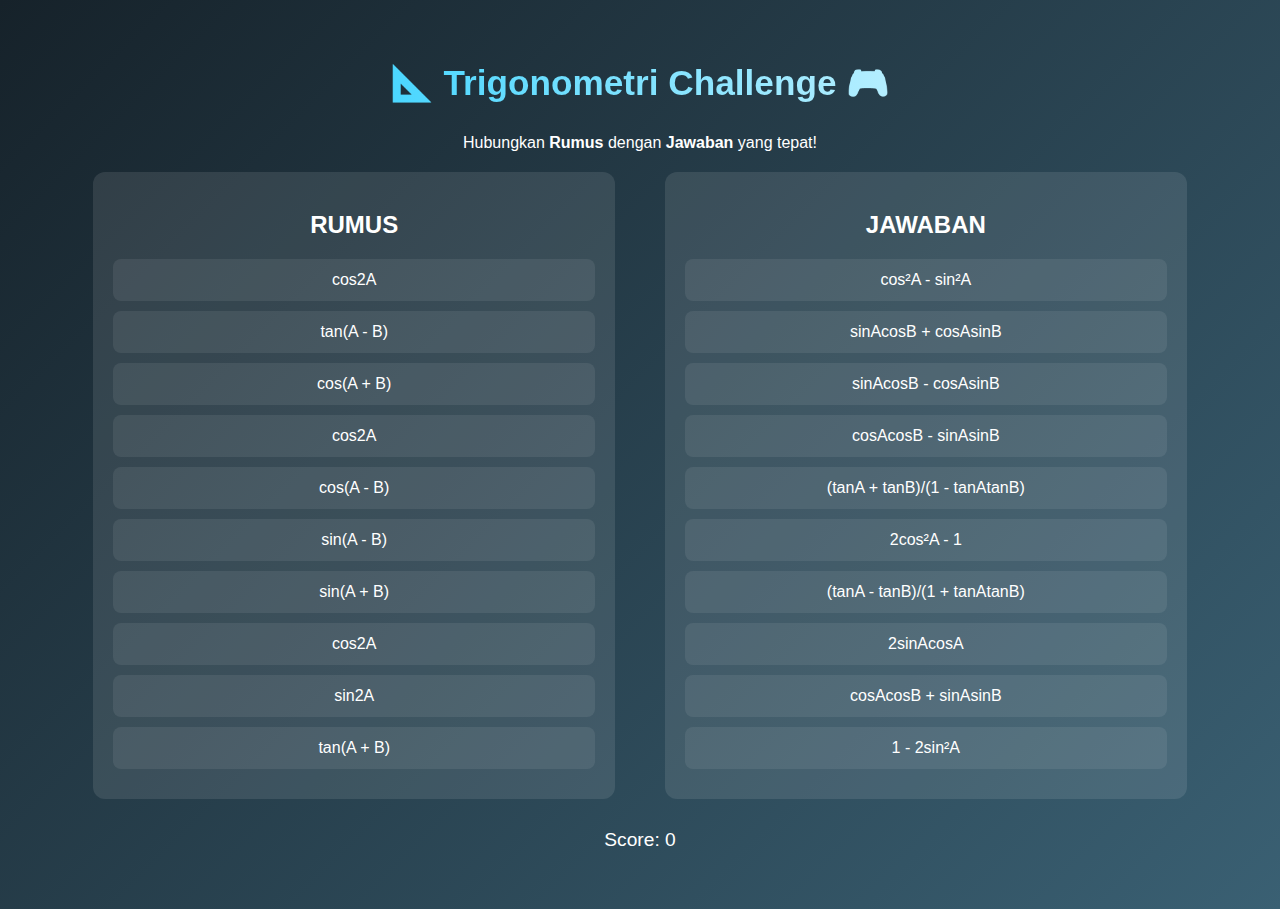
<file: game1.html>
<!DOCTYPE html>
<html lang="id">
<head>
  <meta charset="UTF-8">
  <title>Trigonometri Challenge 🎮</title>
  <style>
    body {
      font-family: 'Poppins', sans-serif;
      background: linear-gradient(135deg, #16222A, #3A6073);
      color: white;
      text-align: center;
      padding: 30px;
    }
    h1 {
      font-size: 2.2rem;
      background: linear-gradient(90deg, #00c6ff, #ffffff);
      -webkit-background-clip: text;
      -webkit-text-fill-color: transparent;
      margin-bottom: 30px;
    }
    .game-container {
      display: flex;
      justify-content: center;
      gap: 50px;
      margin-top: 20px;
    }
    .column {
      background: rgba(255,255,255,0.1);
      padding: 20px;
      border-radius: 12px;
      width: 40%;
    }
    .item {
      background: rgba(255,255,255,0.08);
      padding: 12px;
      margin: 10px 0;
      border-radius: 8px;
      cursor: pointer;
      transition: 0.3s;
    }
    .item:hover {
      background: rgba(0,198,255,0.3);
    }
    .item.selected {
      border: 2px solid #00c6ff;
    }
    .item.correct {
      background: rgba(0,255,100,0.5);
    }
    .item.wrong {
      background: rgba(255,0,0,0.5);
    }
  </style>
</head>
<body>
  <h1>📐 Trigonometri Challenge 🎮</h1>
  <p>Hubungkan <b>Rumus</b> dengan <b>Jawaban</b> yang tepat!</p>
  
  <div class="game-container">
    <div class="column" id="rumusCol">
      <h2>RUMUS</h2>
    </div>
    <div class="column" id="caraCol">
      <h2>JAWABAN</h2>
    </div>
  </div>

  <p id="score" style="margin-top:30px; font-size:1.2rem;">Score: 0</p>

  <script>
    const data = [
      {rumus: "sin(A + B)", cara: "sinAcosB + cosAsinB"},
      {rumus: "sin(A - B)", cara: " sinAcosB - cosAsinB"},
      {rumus: "cos(A + B)", cara: " cosAcosB - sinAsinB"},
      {rumus: "cos(A - B) ", cara: "cosAcosB + sinAsinB"},
      {rumus: "tan(A + B) ", cara: "(tanA + tanB)/(1 - tanAtanB)"},
      {rumus: "tan(A - B) ", cara: "(tanA - tanB)/(1 + tanAtanB)"},
      {rumus: "sin2A ", cara: "2sinAcosA"},
      {rumus: "cos2A ", cara: "cos²A - sin²A"},
      {rumus: "cos2A ", cara: "2cos²A - 1"},
      {rumus: "cos2A ", cara: "1 - 2sin²A"},
    ];

    let rumusCol = document.getElementById("rumusCol");
    let caraCol = document.getElementById("caraCol");
    let scoreEl = document.getElementById("score");
    let score = 0;

    // Shuffle function
    function shuffle(array) {
      return array.sort(() => Math.random() - 0.5);
    }

    let rumusList = shuffle([...data]);
    let caraList = shuffle([...data]);

    let selectedRumus = null;

    // render rumus
    rumusList.forEach((item, i) => {
      let div = document.createElement("div");
      div.className = "item";
      div.textContent = item.rumus;
      div.dataset.index = i;
      rumusCol.appendChild(div);

      div.addEventListener("click", () => {
        document.querySelectorAll("#rumusCol .item").forEach(el => el.classList.remove("selected"));
        div.classList.add("selected");
        selectedRumus = item;
      });
    });

    // render cara baca
    caraList.forEach((item, i) => {
      let div = document.createElement("div");
      div.className = "item";
      div.textContent = item.cara;
      div.dataset.index = i;
      caraCol.appendChild(div);

      div.addEventListener("click", () => {
        if (selectedRumus) {
          if (selectedRumus.cara === item.cara) {
            div.classList.add("correct");
            let rumusDiv = [...document.querySelectorAll("#rumusCol .item")].find(el => el.textContent === selectedRumus.rumus);
            rumusDiv.classList.add("correct");
            score++;
            scoreEl.textContent = "Score: " + score;
          } else {
            div.classList.add("wrong");
            setTimeout(() => div.classList.remove("wrong"), 700);
          }
          selectedRumus = null;
          document.querySelectorAll("#rumusCol .item").forEach(el => el.classList.remove("selected"));
        }
      });
    });
  </script>
</body>
</html>
</file>
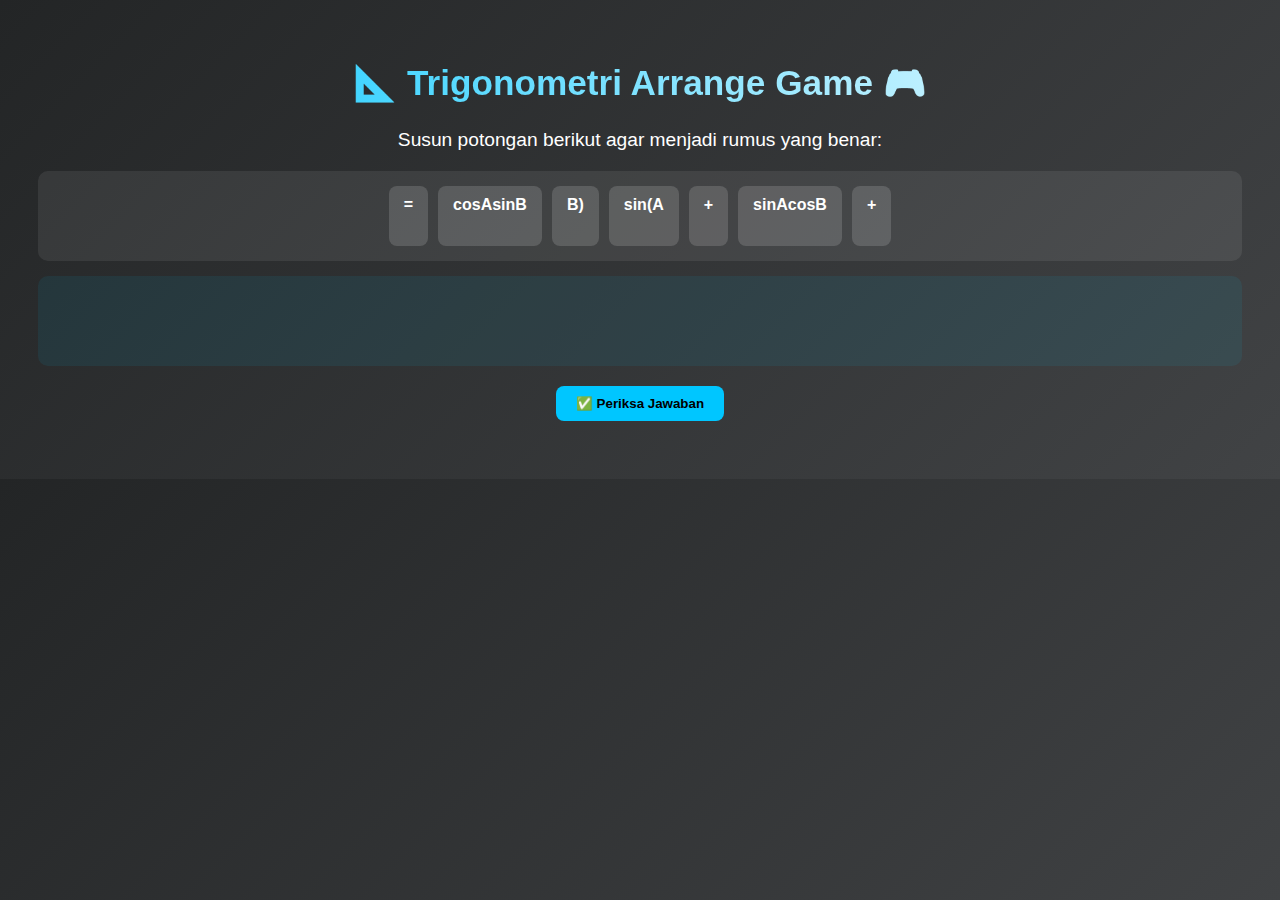
<file: game2.html>
<!DOCTYPE html>
<html lang="id">
<head>
  <meta charset="UTF-8">
  <title>Trigonometri Arrange Game 🎮</title>
  <style>
    body {
      font-family: 'Poppins', sans-serif;
      background: linear-gradient(135deg, #232526, #414345);
      color: white;
      text-align: center;
      padding: 30px;
    }
    h1 {
      font-size: 2.2rem;
      background: linear-gradient(90deg, #00c6ff, #ffffff);
      -webkit-background-clip: text;
      -webkit-text-fill-color: transparent;
      margin-bottom: 25px;
    }
    .question {
      font-size: 1.2rem;
      margin-bottom: 20px;
    }
    .pool, .answer {
      display: flex;
      flex-wrap: wrap;
      gap: 10px;
      justify-content: center;
      min-height: 60px;
      padding: 15px;
      border-radius: 10px;
    }
    .pool {
      background: rgba(255,255,255,0.08);
    }
    .answer {
      background: rgba(0,198,255,0.08);
      margin-top: 15px;
    }
    .tile {
      background: rgba(255,255,255,0.15);
      padding: 10px 15px;
      border-radius: 8px;
      cursor: pointer;
      transition: 0.3s;
      font-weight: 600;
    }
    .tile:hover {
      background: rgba(0,198,255,0.4);
    }
    button {
      margin-top: 20px;
      padding: 10px 20px;
      border: none;
      border-radius: 8px;
      background: #00c6ff;
      color: black;
      font-weight: 700;
      cursor: pointer;
      transition: 0.3s;
    }
    button:hover {
      background: #00a2d3;
    }
    .correct { background: rgba(0,255,100,0.5) !important; }
    .wrong { background: rgba(255,0,0,0.5) !important; }
  </style>
</head>
<body>
  <h1>📐 Trigonometri Arrange Game 🎮</h1>
  <p class="question">Susun potongan berikut agar menjadi rumus yang benar:</p>

  <div class="pool" id="pool"></div>
  <div class="answer" id="answer"></div>
  
  <button onclick="checkAnswer()">✅ Periksa Jawaban</button>
  <p id="feedback" style="margin-top:20px; font-size:1.1rem;"></p>

  <script>
    // Data rumus: bisa ditambah lagi
    const questions = [
      {
        rumus: "sin(A + B) = sinAcosB + cosAsinB",
        pieces: ["sin(A", "+", "B)", "=", "sinAcosB", "+", "cosAsinB"]
      },
      {
        rumus: "cos(2A) = cos²A - sin²A",
        pieces: ["cos(2A)", "=", "cos²A", "-", "sin²A"]
      },
      {
        rumus: "tan(A + B) = (tanA + tanB)/(1 - tanAtanB)",
        pieces: ["tan(A", "+", "B)", "=", "(tanA", "+", "tanB)", "/", "(1", "-", "tanAtanB)"]
      }
    ];

    let current = 0;

    const pool = document.getElementById("pool");
    const answer = document.getElementById("answer");
    const feedback = document.getElementById("feedback");

    function startQuestion() {
      feedback.textContent = "";
      answer.innerHTML = "";
      pool.innerHTML = "";
      const q = questions[current];
      let shuffled = [...q.pieces].sort(() => Math.random() - 0.5);

      shuffled.forEach(piece => {
        let div = document.createElement("div");
        div.className = "tile";
        div.textContent = piece;
        div.onclick = () => moveTile(div);
        pool.appendChild(div);
      });
    }

    function moveTile(tile) {
      if (tile.parentNode === pool) {
        answer.appendChild(tile);
      } else {
        pool.appendChild(tile);
      }
    }

    function checkAnswer() {
      const userAnswer = [...answer.children].map(div => div.textContent).join(" ");
      const correct = questions[current].pieces.join(" ");
      if (userAnswer === correct) {
        feedback.textContent = "✅ Benar! Rumus: " + questions[current].rumus;
        feedback.style.color = "lightgreen";
        [...answer.children].forEach(div => div.classList.add("correct"));
        setTimeout(() => {
          current = (current + 1) % questions.length;
          startQuestion();
        }, 2000);
      } else {
        feedback.textContent = "❌ Coba lagi!";
        feedback.style.color = "red";
        [...answer.children].forEach(div => div.classList.add("wrong"));
        setTimeout(() => {
          [...answer.children].forEach(div => div.classList.remove("wrong"));
        }, 800);
      }
    }

    startQuestion();
  </script>
</body>
</html>
</file>
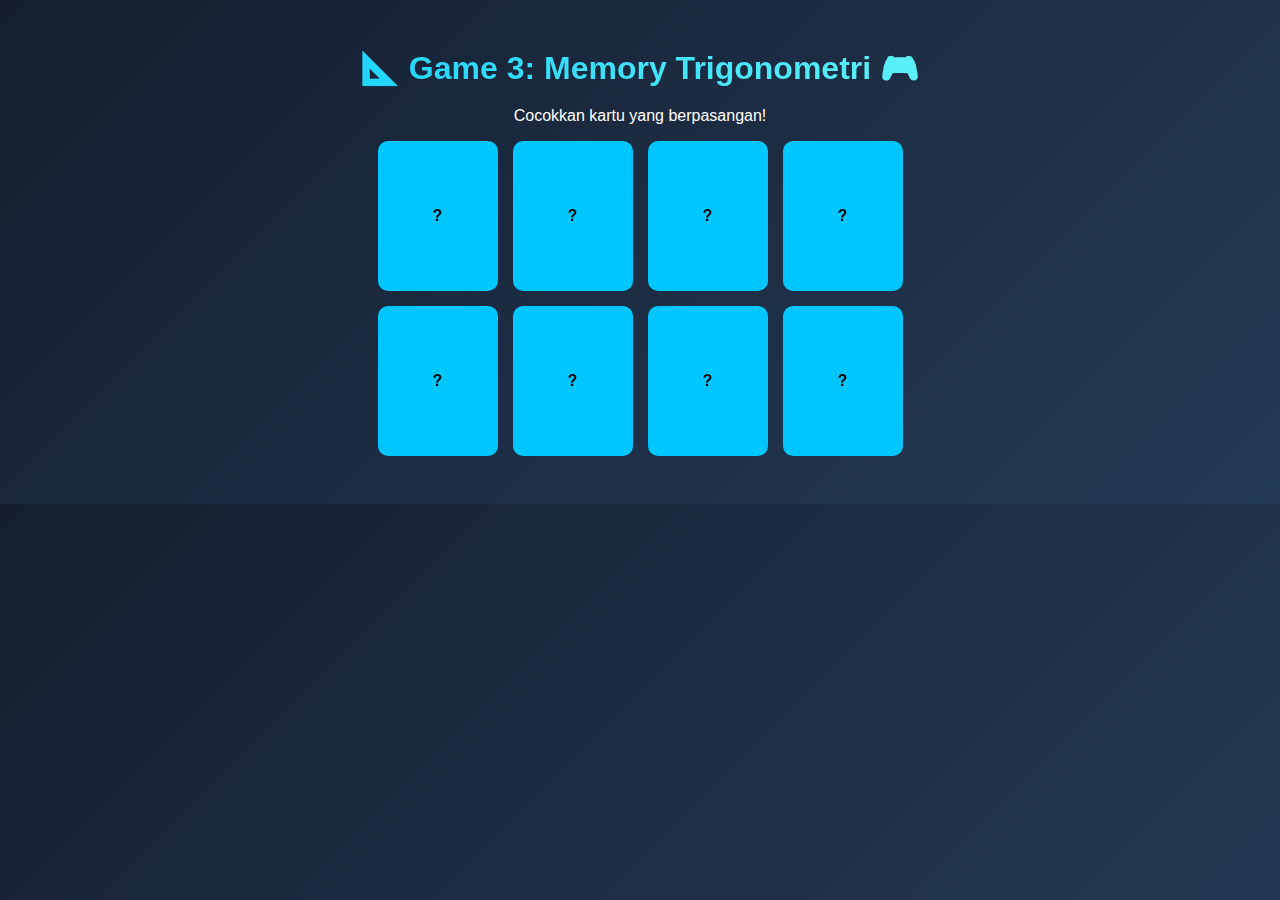
<file: game3.html>
<!DOCTYPE html>
<html lang="id">
<head>
  <meta charset="UTF-8">
  <title>Game 3 - Memory Trigonometri 🎮</title>
  <style>
    body {
      font-family: 'Poppins', sans-serif;
      background: linear-gradient(135deg, #141E30, #243B55);
      color: white;
      text-align: center;
      padding: 20px;
    }
    h1 {
      font-size: 2rem;
      margin-bottom: 20px;
      background: linear-gradient(90deg, #00c6ff, #7efff5);
      -webkit-background-clip: text;
      -webkit-text-fill-color: transparent;
    }
    .game-board {
      display: grid;
      grid-template-columns: repeat(4, 120px);
      gap: 15px;
      justify-content: center;
    }
    .card {
      width: 120px;
      height: 150px;
      perspective: 1000px;
      cursor: pointer;
    }
    .card-inner {
      position: relative;
      width: 100%;
      height: 100%;
      text-align: center;
      transition: transform 0.6s;
      transform-style: preserve-3d;
    }
    .card.flipped .card-inner {
      transform: rotateY(180deg);
    }
    .card-front, .card-back {
      position: absolute;
      width: 100%;
      height: 100%;
      backface-visibility: hidden;
      border-radius: 10px;
      display: flex;
      align-items: center;
      justify-content: center;
      font-weight: 700;
      font-size: 1rem;
    }
    .card-front {
      background: #00c6ff;
      color: black;
    }
    .card-back {
      background: #1f1f1f;
      transform: rotateY(180deg);
      border: 2px solid #00c6ff;
    }
    #status {
      margin-top: 20px;
      font-size: 1.2rem;
    }
  </style>
</head>
<body>
  <h1>📐 Game 3: Memory Trigonometri 🎮</h1>
  <p>Cocokkan kartu yang berpasangan!</p>
  <div class="game-board" id="gameBoard"></div>
  <p id="status"></p>

  <script>
    const cardsData = [
      {id: 1, content: "sin²θ + cos²θ"},
      {id: 1, content: "= 1"},
      {id: 2, content: "tanθ"},
      {id: 2, content: "= sinθ / cosθ"},
      {id: 3, content: "1 + tan²θ"},
      {id: 3, content: "= sec²θ"},
      {id: 4, content: "1 + cot²θ"},
      {id: 4, content: "= csc²θ"}
    ];

    let board = document.getElementById("gameBoard");
    let status = document.getElementById("status");
    let selected = [];
    let lock = false;

    function shuffle(array) {
      return array.sort(() => Math.random() - 0.5);
    }

    function createBoard() {
      board.innerHTML = "";
      shuffle(cardsData).forEach((data, index) => {
        let card = document.createElement("div");
        card.classList.add("card");
        card.dataset.id = data.id;
        card.innerHTML = `
          <div class="card-inner">
            <div class="card-front">?</div>
            <div class="card-back">${data.content}</div>
          </div>
        `;
        card.addEventListener("click", flipCard);
        board.appendChild(card);
      });
    }

    function flipCard() {
      if (lock) return;
      if (this.classList.contains("flipped")) return;
      this.classList.add("flipped");
      selected.push(this);

      if (selected.length === 2) {
        checkMatch();
      }
    }

    function checkMatch() {
      lock = true;
      let [card1, card2] = selected;
      if (card1.dataset.id === card2.dataset.id) {
        status.textContent = "✅ Cocok!";
        selected = [];
        lock = false;
        if (document.querySelectorAll(".card:not(.flipped)").length === 0) {
          status.textContent = "🎉 Kamu menang! Semua kartu cocok!";
        }
      } else {
        status.textContent = "❌ Salah, coba lagi!";
        setTimeout(() => {
          card1.classList.remove("flipped");
          card2.classList.remove("flipped");
          selected = [];
          lock = false;
        }, 1000);
      }
    }

    createBoard();
  </script>
</body>
</html>
</file>
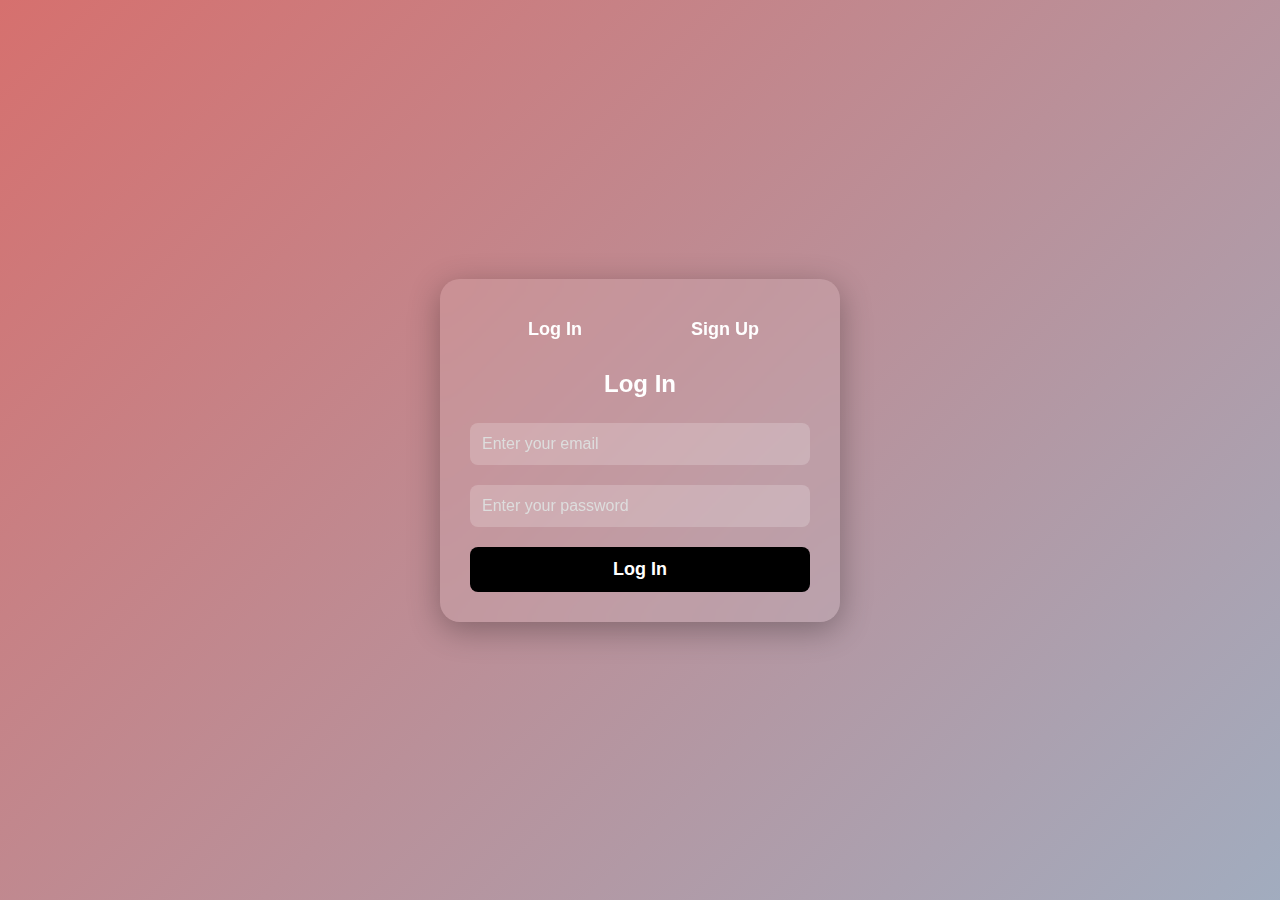
<file: indexform.html>
<!DOCTYPE html>
<html lang="en">
<head>
    <meta charset="UTF-8">
    <meta name="viewport" content="width=device-width, initial-scale=1.0">
    <title>GOODIE PEEL 🌱</title>
    <style>
        /* === RESET === */
        * {
            margin: 0;
            padding: 0;
            box-sizing: border-box;
            font-family: 'Poppins', sans-serif;
        }

        body {
            height: 100vh;
            display: flex;
            justify-content: center;
            align-items: center;
            background: linear-gradient(135deg, #d6706e, #87cae7, #e2cf3c);
            background-size: 300% 300%;
            animation: gradientBG 10s ease infinite;
        }

        @keyframes gradientBG {
            0% { background-position: 0% 50%; }
            50% { background-position: 100% 50%; }
            100% { background-position: 0% 50%; }
        }

        .container {
            width: 400px;
            background: rgba(255, 255, 255, 0.1);
            border-radius: 20px;
            padding: 30px;
            box-shadow: 0 8px 32px rgba(0, 0, 0, 0.3);
            backdrop-filter: blur(15px);
            color: white;
            text-align: center;
        }

        .form-toggle {
            display: flex;
            justify-content: space-around;
            margin-bottom: 20px;
        }

        .btn {
            flex: 1;
            background: transparent;
            border: none;
            color: white;
            font-size: 18px;
            font-weight: 600;
            cursor: pointer;
            padding: 10px;
            transition: 0.3s;
        }

        .btn:hover {
            color: #85988f;
        }

        .form {
            display: none;
            animation: fadeIn 0.5s ease;
        }

        .form.active {
            display: block;
        }

        @keyframes fadeIn {
            from { opacity: 0; transform: translateY(-10px); }
            to { opacity: 1; transform: translateY(0); }
        }

        h2 {
            margin-bottom: 15px;
            color: #ffffff;
        }

        input {
            width: 100%;
            padding: 12px;
            margin: 10px 0;
            border-radius: 8px;
            border: none;
            outline: none;
            font-size: 16px;
            background: rgba(255, 255, 255, 0.2);
            color: white;
            transition: 0.3s;
        }

        input::placeholder {
            color: #ddd;
        }

        input:focus {
            background: rgba(255, 255, 255, 0.3);
        }

        .submit-btn {
            width: 100%;
            padding: 12px;
            background: linear-gradient(90deg, #000000, #000000);
            border: none;
            border-radius: 8px;
            color: white;
            font-size: 18px;
            font-weight: bold;
            cursor: pointer;
            margin-top: 10px;
            transition: 0.3s;
        }

        .submit-btn:hover {
            background: linear-gradient(90deg, #131313, #2f3030);
            transform: scale(1.05);
        }

    </style>
</head>
<body>
    <div class="container">
        <div class="form-toggle">
            <button class="btn" id="login-btn">Log In</button>
            <button class="btn" id="signup-btn">Sign Up</button>
        </div>
        <form id="login-form" class="form active">
            <h2>Log In</h2>
            <input type="email" id="login-email" placeholder="Enter your email" required>
            <input type="password" id="login-password" placeholder="Enter your password" required>
            <button type="submit" class="submit-btn" id="login-submit-btn">Log In</button>
        </form>
        
        <form id="signup-form" class="form">
            <h2>Sign Up</h2>
            <input type="email" id="signup-email" placeholder="Enter your email" required>
            <input type="password" id="signup-password" placeholder="Create a password" required>
            <input type="password" id="signup-password-confirm" placeholder="Confirm your password" required>
            <button type="submit" class="submit-btn">Sign Up</button>
        </form>
    </div>

    <script>
        document.addEventListener("DOMContentLoaded", function () {
            const loginBtn = document.getElementById("login-btn");
            const signupBtn = document.getElementById("signup-btn");
            const loginForm = document.getElementById("login-form");
            const signupForm = document.getElementById("signup-form");

            // Toggle between login and signup
            loginBtn.addEventListener("click", () => {
                loginForm.classList.add("active");
                signupForm.classList.remove("active");
            });

            signupBtn.addEventListener("click", () => {
                signupForm.classList.add("active");
                loginForm.classList.remove("active");
            });

            // ✅ Redirect to index.html on login
            loginForm.addEventListener("submit", (e) => {
                e.preventDefault();
                const email = document.getElementById("login-email").value.trim();
                const password = document.getElementById("login-password").value.trim();
                if (email !== "" && password !== "") {
                    window.location.href = "index.html";
                } else {
                    alert("Please fill in all fields!");
                }
            });
        });
    </script>
</body>
</html>
</file>
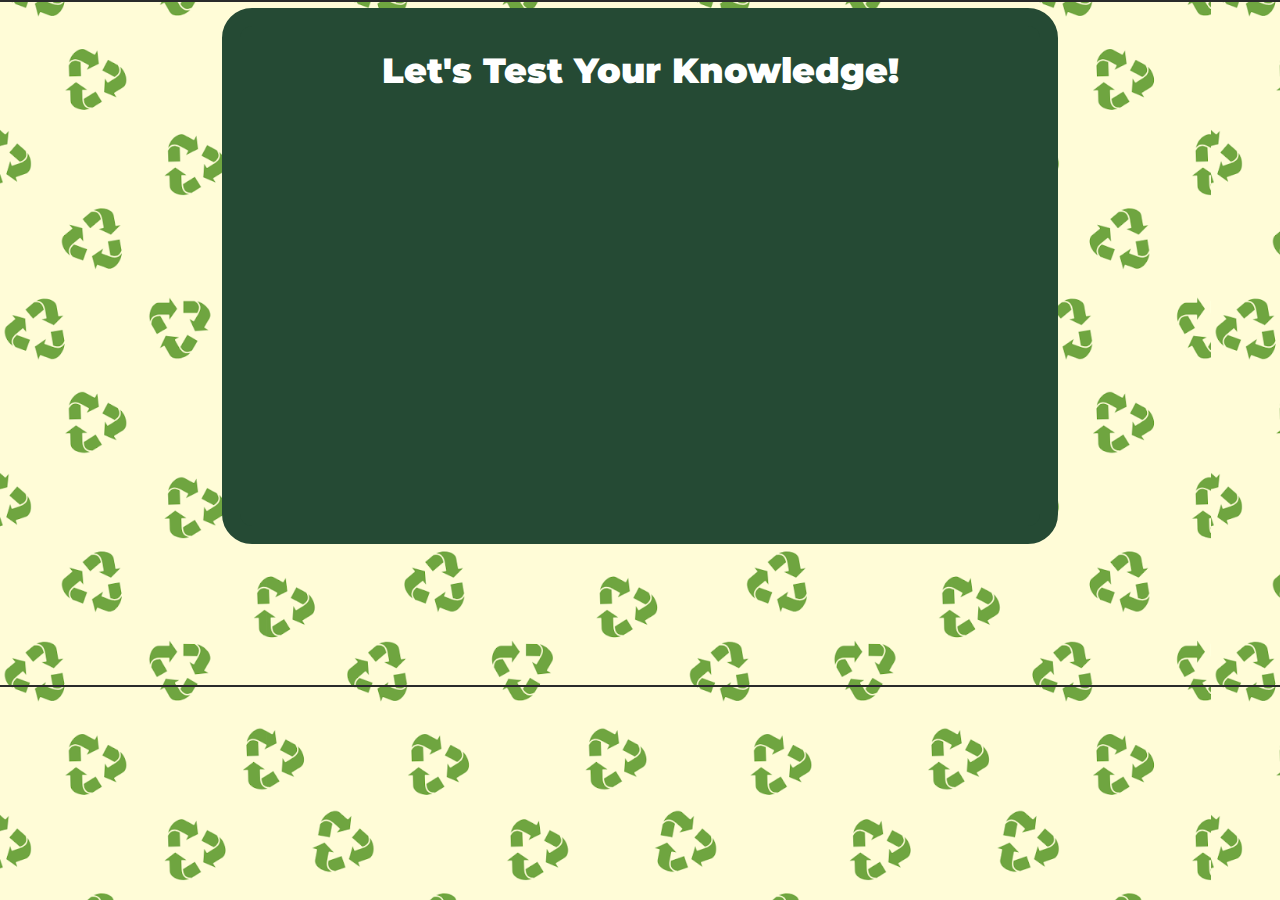
<file: assets/indexgame.html>
<!DOCTYPE html>
<htm>
  <head>
    <meta charset="utf-8"/>
    <meta name="viewport" content="width=device-width,initial-scale=1.0"/>
    <link href="https://fonts.googleapis.com/css2?family=Montserrat:wght@500&display=swap" rel="stylesheet">
    <link href="https://fonts.googleapis.com/css2?family=Montserrat:wght@200;500&display=swap" rel="stylesheet">
    <link href="Logo kita 1.png" rel="icon" class="logo-icon">
    <link href="Logo kita 1.png" rel="apple-touch-icon">
    <title>𝗦𝗔𝗡𝗕𝗘𝗔𝗥 GAMES 🌱</title>    
    <style>
      body{
        margin:0px;
        padding:0px;
        background-image: url(css/bg1.png);
        height: 100%;
        width: 100%;
      }
      .quiz-app{
        margin: 8px auto;
        height: 500px;
        width: 800px;
        background-color:#254a34;
        border-style: solid;
        border-width: 18px;
        border-color:#254a34;
        border-radius: 30px;
      }
      
      .time-bar{
        margin:30px auto;
        width: 800px;
        height:30px;
        border-style: solid;
        border-width: 2px;
        border-radius: 30px;
        border-color: #000000;
        background-color:#000000;
      }
      .time-left{
        width:800px;
        height:30px;
        border-style: none;
        border-radius: 30px;
        background-color: rgb(187, 207, 133);
        
      }
      .time{
        font-family: 'Montserrat', sans-serif;
        font-weight: 400;
        color:white;
        text-align: center;
      }
      .q-text{
        color:#ffffff;
        text-align: center;
        margin-left:20px;
        margin-top: 30px;
        font-family: 'Montserrat', sans-serif;
        font-weight: 900;
        font-size: 20px;
      }
      #question{
        font-family: 'Montserrat', sans-serif;
        text-align: center;
        font-weight: 900;
        font-size: 25px;
        color:white;
        padding:10px 20px 10px 20px;

      }
      .btn{
        width: 350px;
        height: 50px;
        margin-bottom: 10px;
        margin-left: 40px;
        font-family: 'Montserrat', sans-serif;
        font-weight: 400;
        font-size: 15px;
        border-style: solid;
        border-width: 3px;
        border-radius: 20px;
        background-color:transparent;
        color:white;
        border-color: #000000;
        outline:none;
                
      }
      .btn:hover{
        background: #3a6132
        
      }

      #dots{
        color:#ffffff;
        margin-left: 20px;
        margin-top: -20px;
      }
      .il{
        color:white;
        font-size: 100px;
        margin-top:130px;
        margin-left: 110px;
      }
      .app{
        font-family: 'Montserrat', sans-serif;
        font-weight: 900;
        font-size: 35px;
        color:white;
        text-align: center;
      }
      
      
    </style>
  </head>
  <body>
    <div class="main-div">
        <div class="quiz-app">
        <div class="start" id="start" style="display: block;">
        <h1 class="app">Let's Test Your Knowledge!</h1>
        </div>
          <div class="quiz" id="quiz-secreen" style="display:none;">          
            <div class="time-bar">
            <div class="time-left" id="timeLeft">
            
            </div>
          </div>
          <div class="question-no">
            <h3 class="q-text">Questions<span id="currentQuestion"> 1</span> / <span id="totalQuestions"> 10</span></h3>
            <h3 id="dots">.................................................................................................................................................................</h3>
       </div>
          <div class="qus">
            <h1 id="question">Who is the first child of the john doe?</h1>

          </div>
          <div class="choices">
            <button class="btn" id="opt1">Mark Angel</button>
            <button class="btn" id="opt2">Mark Angel</button>
            <button class="btn" id="opt3">Mark Angel</button>
            <button class="btn" id="opt4">Mark Angel</button>
          </div>
        </div>
        <div class="result" id="resultSecreen" style="display: none;">
        <h1 class="app"> Score : <span id="score">6</span></h1>


        </div>
        </div>
    </div>
    <script> 
    var currentQuestion=0;
    var totalScore=0;
    var cQuestion=document.getElementById('currentQuestion');
    var totalQuestions=document.getElementById('totalQuestions');
    var splashSecreen=document.getElementById('start');
    var quizScreen=document.getElementById('quiz-secreen');
    var x=0;
    var resultSecreen=document.getElementById('resultSecreen');
    var timeLeft=document.getElementById('timeLeft');
    var score=document.getElementById('score');
    var question=document.getElementById('question');
    var opt1=document.getElementById('opt1');
    var opt2=document.getElementById('opt2');
    var opt3=document.getElementById('opt3');
    var opt4=document.getElementById('opt4');
    var btn=document.getElementsByClassName('btn');
    var next=document.getElementById('next');
    var quizQuestions=[
      {
        question:"Apa kepanjangan dari 3R?",
        choice1:"Reduce, Reuse, Replay",
        choice2:"Reduce, Reusage, Replay",
        choice3:"Reduce, Reuse, Recycle",
        choice4:"Redo, Reuse, Replay",
        ans:"Reduce, Reuse, Recycle",
      },
         {
        question:"Jika kita memiliki sampah plastik di rumah, apa yang kita lakukan?",
        choice1:"Membuang sembarangan",
        choice2:"Membuang ke laut",
        choice3:"Dibiarkan saja",
        choice4:"Mengolahnya menjadi kerajinan tangan",
        ans:"Mengolahnya menjadi kerajinan tangan",
      },
         {
        question:"Contoh benda yang dapat di reuse adalah",
        choice1:"Membuang kantong plastik kresek",
        choice2:"Menggunakan kanton belanja kain",
        choice3:"Membeli minuman dalam kemasan",
        choice4:"Mencuci kotak plastik sekali pakai",
        ans:"Menggunakan kanton belanja kain",
      },
         {
        question:"Contoh reduce yang tepat adalah",
        choice1:"Mengurangi penggunaan kertas",
        choice2:"Mengurangi penggunakan kotak makan",
        choice3:"Mengurangi penggunaan botol minum",
        choice4:"Mengurangi penggunaan tas kain",
        ans:"Mengurangi penggunaan kertas",
      },
         {
        question:"Sebagai siswa, langkah tepat untuk mengurangi sampah",
        choice1:"Sering menggunakan kotak styrofoam",
        choice2:"Mengurangi penggunaan kantong plastik saat berbelanja",
        choice3:"Sering membeli minuman kemasan",
        choice4:"Memakai kantong plastik saat membeli barang",
        ans:"Mengurangi penggunaan kantong plastik saat berbelanja",
      }
    ];
    function nextQuestion(no){
    Inter(800);
    cQuestion.textContent=" "+(no+1);
    totalQuestions.textContent=" "+quizQuestions.length;
    console.log("number "+no);
    question.textContent=quizQuestions[no].question;
    opt1.textContent=quizQuestions[no].choice1;
    opt2.textContent=quizQuestions[no].choice2;
    opt3.textContent=quizQuestions[no].choice3;
    opt4.textContent=quizQuestions[no].choice4;
  }
    var z=setInterval(function(){
        if(x==1){
          clearInterval(z);
          splashSecreen.style.display="none";
          quizScreen.style.display="block";
          nextQuestion(currentQuestion);
        }
        x++;
    },2000);
    for(var i=0;i<btn.length;i++){
      btn[i].onclick=function(){
        if(this.textContent==quizQuestions[currentQuestion].ans){
            totalScore++;
            if(currentQuestion<4){
            clearInterval(bar);
            currentQuestion++;
            nextQuestion(currentQuestion);
            console.log(totalScore);
            }else{
              endSecreen();
            }
        }
        else{
          if(currentQuestion<4){
            currentQuestion++;
            clearInterval(bar);
            nextQuestion(currentQuestion);
            console.log(totalScore);
            }else{
              endSecreen();
            }
        }
      }
    }
    var bar;
    function endSecreen(){
      quizScreen.style.display="none";
      resultSecreen.style.display="block";
      score.textContent=totalScore;
    }
    function Inter(set) {
    var statusTime = set;
    timeLeft.style.width = statusTime + "px";
    bar = setInterval(function () {
        if (statusTime <= 0) {
            clearInterval(bar);

            if (currentQuestion < quizQuestions.length - 1) {
                currentQuestion++;
                nextQuestion(currentQuestion);
            } else {
                endSecreen();
            }
        } else {
            timeLeft.style.width = statusTime + "px";
            statusTime -= 30;
        }
    }, 1000);
}
  next.onclick=function(){
    if(currentQuestion<4){
    currentQuestion++;
    nextQuestion(currentQuestion);
    }
    else{
      endSecreen();
    }
   
  }
    </script>
  </body>
</html>
</file>
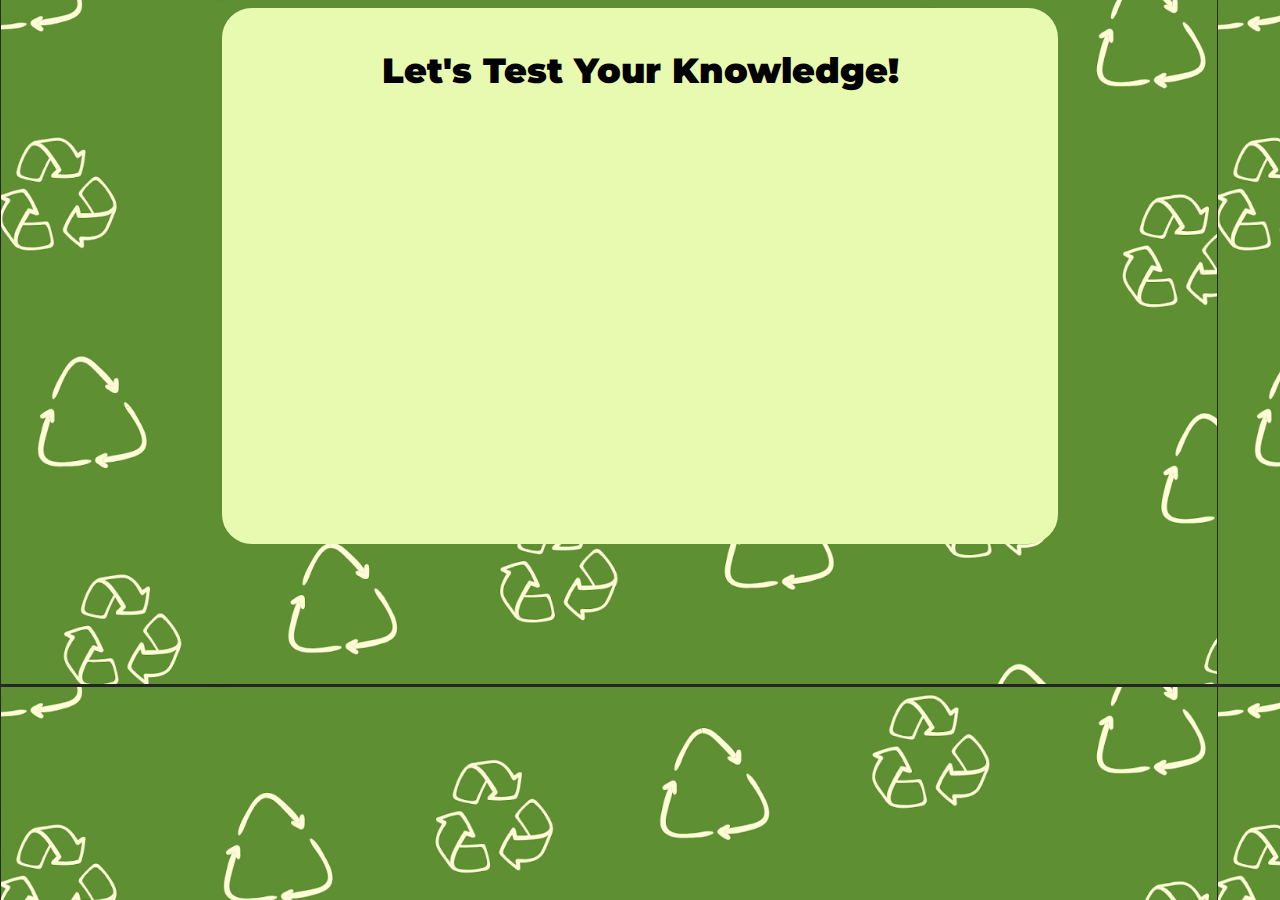
<file: assets/quiz2.html>
<!DOCTYPE html>
<htm>
  <head>
    <meta charset="utf-8"/>
    <meta name="viewport" content="width=device-width,initial-scale=1.0"/>
    <link href="https://fonts.googleapis.com/css2?family=Montserrat:wght@500&display=swap" rel="stylesheet">
    <link href="https://fonts.googleapis.com/css2?family=Montserrat:wght@200;500&display=swap" rel="stylesheet">
    <meta content="width=device-width, initial-scale=1.0" name="viewport">
    
    <meta name="description" content="">
    <meta name="keywords" content="">
  
    <!-- Favicons -->
    <link href="Logo kita 1.png" rel="icon" class="logo-icon">
    <link href="Logo kita 1.png" rel="apple-touch-icon">
    <title>𝗦𝗔𝗡𝗕𝗘𝗔𝗥 GAMES 🌱</title>    
    <style>
      body{
        margin:0px;
        padding:0px;
        background-image: url(css/bg2.png);
        height: 100%;
        width: 100%;
      }
      .quiz-app{
        margin: 8px auto;
        height: 500px;
        width: 800px;
        background-color:#e8faaf;
        border-style: solid;
        border-width: 18px;
        border-color:#e8faaf;
        border-radius: 30px;
      }
      
      .time-bar{
        margin:30px auto;
        width: 800px;
        height:30px;
        border-style: solid;
        border-width: 2px;
        border-radius: 30px;
        border-color: #000000;
        background-color:#000000;
      }
      .time-left{
        width:800px;
        height:30px;
        border-style: none;
        border-radius: 30px;
        background-color: rgb(16, 99, 19);
        
      }
      .time{
        font-family: 'Montserrat', sans-serif;
        font-weight: 400;
        color:rgb(255, 255, 255);
        text-align: center;
      }
      .q-text{
        color:#000000;
        text-align: center;
        margin-left:20px;
        margin-top: 30px;
        font-family: 'Montserrat', sans-serif;
        font-weight: 900;
        font-size: 20px;
      }
      #question{
        font-family: 'Montserrat', sans-serif;
        text-align: center;
        font-weight: 900;
        font-size: 25px;
        color:rgb(0, 0, 0);
        padding:10px 20px 10px 20px;

      }
      .btn{
        width: 350px;
        height: 50px;
        margin-bottom: 10px;
        margin-left: 40px;
        font-family: 'Montserrat', sans-serif;
        font-weight: 400;
        font-size: 15px;
        border-style: solid;
        border-width: 3px;
        border-radius: 20px;
        background-color:transparent;
        color:rgb(0, 0, 0);
        border-color: #000000;
        outline:none;
                
      }
      .btn:hover{
        background: #3a6132
        
      }

      #dots{
        color:#000000;
        margin-left: 20px;
        margin-top: -20px;
      }
      .il{
        color:rgb(0, 0, 0);
        font-size: 100px;
        margin-top:130px;
        margin-left: 110px;
      }
      .app{
        font-family: 'Montserrat', sans-serif;
        font-weight: 900;
        font-size: 35px;
        color:rgb(0, 0, 0);
        text-align: center;
      }
      
      
    </style>
  </head>
  <body>
    <div class="main-div">
        <div class="quiz-app">
        <div class="start" id="start" style="display: block;">
        <h1 class="app">Let's Test Your Knowledge!</h1>
        </div>
          <div class="quiz" id="quiz-secreen" style="display:none;">          
            <div class="time-bar">
            <div class="time-left" id="timeLeft">
            
            </div>
          </div>
          <div class="question-no">
            <h3 class="q-text">Questions<span id="currentQuestion"> 1</span> / <span id="totalQuestions"> 10</span></h3>
            <h3 id="dots">.................................................................................................................................................................</h3>
       </div>
          <div class="qus">
            <h1 id="question">Who is the first child of the john doe?</h1>

          </div>
          <div class="choices">
            <button class="btn" id="opt1">Mark Angel</button>
            <button class="btn" id="opt2">Mark Angel</button>
            <button class="btn" id="opt3">Mark Angel</button>
            <button class="btn" id="opt4">Mark Angel</button>
          </div>
        </div>
        <div class="result" id="resultSecreen" style="display: none;">
        <h1 class="app"> Score : <span id="score">6</span></h1>


        </div>
        </div>
    </div>
    <script> 
    var currentQuestion=0;
    var totalScore=0;
    var cQuestion=document.getElementById('currentQuestion');
    var totalQuestions=document.getElementById('totalQuestions');
    var splashSecreen=document.getElementById('start');
    var quizScreen=document.getElementById('quiz-secreen');
    var x=0;
    var resultSecreen=document.getElementById('resultSecreen');
    var timeLeft=document.getElementById('timeLeft');
    var score=document.getElementById('score');
    var question=document.getElementById('question');
    var opt1=document.getElementById('opt1');
    var opt2=document.getElementById('opt2');
    var opt3=document.getElementById('opt3');
    var opt4=document.getElementById('opt4');
    var btn=document.getElementsByClassName('btn');
    var next=document.getElementById('next');
    var quizQuestions=[
      {
        question:"Cara menjadi pribadi yang sehat",
        choice1:"Makan dan minum bergizi",
        choice2:"Bermalas-malasan",
        choice3:"Tidak tahu",
        choice4:"Tidur larut malam",
        ans:"Makan dan minum bergizi",
      },
         {
        question:"SDGs 3 adalah",
        choice1: "Health and Wellbeing",
        choice2:"Agrocultural waste",
        choice3:"Kesetaraan Pendidikan",
        choice4:"Bingung min",
        ans:"Health and Wellbeing",
      },
         {
        question:"Contoh makanan berbahaya adalah",
        choice1:"Buah-buahan busuk",
        choice2:"Daging organik",
        choice3:"Sayur sehat",
        choice4:"Roti",
        ans:"Buah-buahan busuk",
      },
         {
        question:"Menurutmu apakah penting untuk menjaga kesehatan buah?",
        choice1:"Iya penting",
        choice2:"Cukup penting",
        choice3:"Tidak penting",
        choice4:"SANGAT TERAMAT SANGAT PENTING ",
        ans:"SANGAT TERAMAT SANGAT PENTING",
      },
         {
        question:"Cara melakukan SDGs 3 yang tepat untuk kesehatan adalah",
        choice1:"rutin checkup ke dokter",
        choice2:"rutin membeli dagangan gorengan depan rumah sakit",
        choice3:"Minum air soda setiap hari",
        choice4:"Makan makananan terproses",
        ans:"rutin checkup ke dokter",
      }
    ];
    function nextQuestion(no){
    Inter(800);
    cQuestion.textContent=" "+(no+1);
    totalQuestions.textContent=" "+quizQuestions.length;
    console.log("number "+no);
    question.textContent=quizQuestions[no].question;
    opt1.textContent=quizQuestions[no].choice1;
    opt2.textContent=quizQuestions[no].choice2;
    opt3.textContent=quizQuestions[no].choice3;
    opt4.textContent=quizQuestions[no].choice4;
  }
    var z=setInterval(function(){
        if(x==1){
          clearInterval(z);
          splashSecreen.style.display="none";
          quizScreen.style.display="block";
          nextQuestion(currentQuestion);
        }
        x++;
    },2000);
    for(var i=0;i<btn.length;i++){
      btn[i].onclick=function(){
        if(this.textContent==quizQuestions[currentQuestion].ans){
            totalScore++;
            if(currentQuestion<4){
            clearInterval(bar);
            currentQuestion++;
            nextQuestion(currentQuestion);
            console.log(totalScore);
            }else{
              endSecreen();
            }
        }
        else{
          if(currentQuestion<4){
            currentQuestion++;
            clearInterval(bar);
            nextQuestion(currentQuestion);
            console.log(totalScore);
            }else{
              endSecreen();
            }
        }
      }
    }
    var bar;
    function endSecreen(){
      quizScreen.style.display="none";
      resultSecreen.style.display="block";
      score.textContent=totalScore;
    }
    function Inter(set) {
    var statusTime = set;
    timeLeft.style.width = statusTime + "px";
    bar = setInterval(function () {
        if (statusTime <= 0) {
            clearInterval(bar);

            if (currentQuestion < quizQuestions.length - 1) {
                currentQuestion++;
                nextQuestion(currentQuestion);
            } else {
                endSecreen();
            }
        } else {
            timeLeft.style.width = statusTime + "px";
            statusTime -= 30;
        }
    }, 1000);
}
  next.onclick=function(){
    if(currentQuestion<4){
    currentQuestion++;
    nextQuestion(currentQuestion);
    }
    else{
      endSecreen();
    }
   
  }
    </script>
  </body>
</html>
</file>
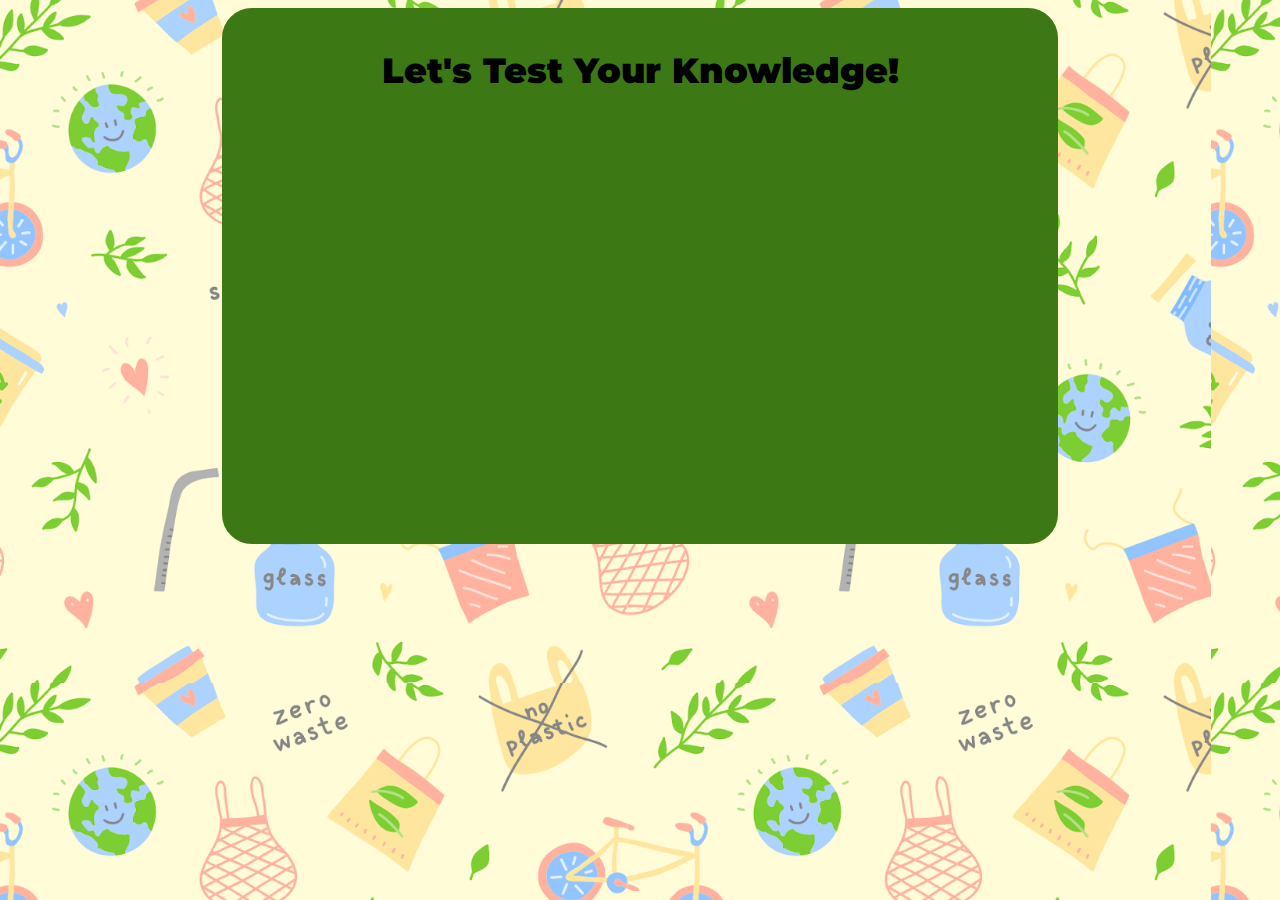
<file: assets/quiz3.html>
<!DOCTYPE html>
<htm>
  <head>
    <meta charset="utf-8"/>
    <meta name="viewport" content="width=device-width,initial-scale=1.0"/>
    <link href="https://fonts.googleapis.com/css2?family=Montserrat:wght@500&display=swap" rel="stylesheet">
    <link href="https://fonts.googleapis.com/css2?family=Montserrat:wght@200;500&display=swap" rel="stylesheet">
    <link href="Logo kita 1.png" rel="icon" class="logo-icon">
    <link href="Logo kita 1.png" rel="apple-touch-icon">
    <title>𝗦𝗔𝗡𝗕𝗘𝗔𝗥 GAMES 🌱</title>    
    <style>
      body{
        margin:0px;
        padding:0px;
        background-image: url(css/bg3.png);
        height: 100%;
        width: 100%;
      }
      .quiz-app{
        margin: 8px auto;
        height: 500px;
        width: 800px;
        background-color:#3c7914;
        border-style: solid;
        border-width: 18px;
        border-color:#3c7914;
        border-radius: 30px;
      }
      
      .time-bar{
        margin:30px auto;
        width: 800px;
        height:30px;
        border-style: solid;
        border-width: 2px;
        border-radius: 30px;
        border-color: #000000;
        background-color:#000000;
      }
      .time-left{
        width:800px;
        height:30px;
        border-style: none;
        border-radius: 30px;
        background-color: rgb(198, 220, 90);
        
      }
      .time{
        font-family: 'Montserrat', sans-serif;
        font-weight: 400;
        color:rgb(255, 255, 255);
        text-align: center;
      }
      .q-text{
        color:#000000;
        text-align: center;
        margin-left:20px;
        margin-top: 30px;
        font-family: 'Montserrat', sans-serif;
        font-weight: 900;
        font-size: 20px;
      }
      #question{
        font-family: 'Montserrat', sans-serif;
        text-align: center;
        font-weight: 900;
        font-size: 25px;
        color:rgb(0, 0, 0);
        padding:10px 20px 10px 20px;

      }
      .btn{
        width: 350px;
        height: 50px;
        margin-bottom: 10px;
        margin-left: 40px;
        font-family: 'Montserrat', sans-serif;
        font-weight: 400;
        font-size: 15px;
        border-style: solid;
        border-width: 3px;
        border-radius: 20px;
        background-color:transparent;
        color:rgb(0, 0, 0);
        border-color: #000000;
        outline:none;
                
      }
      .btn:hover{
        background: #dbd876
        
      }

      #dots{
        color:#000000;
        margin-left: 20px;
        margin-top: -20px;
      }
      .il{
        color:rgb(0, 0, 0);
        font-size: 100px;
        margin-top:130px;
        margin-left: 110px;
      }
      .app{
        font-family: 'Montserrat', sans-serif;
        font-weight: 900;
        font-size: 35px;
        color:rgb(0, 0, 0);
        text-align: center;
      }
      
      
    </style>
  </head>
  <body>
    <div class="main-div">
        <div class="quiz-app">
        <div class="start" id="start" style="display: block;">
        <h1 class="app">Let's Test Your Knowledge!</h1>
        </div>
          <div class="quiz" id="quiz-secreen" style="display:none;">          
            <div class="time-bar">
            <div class="time-left" id="timeLeft">
            
            </div>
          </div>
          <div class="question-no">
            <h3 class="q-text">Questions<span id="currentQuestion"> 1</span> / <span id="totalQuestions"> 10</span></h3>
            <h3 id="dots">.................................................................................................................................................................</h3>
       </div>
          <div class="qus">
            <h1 id="question">Who is the first child of the john doe?</h1>

          </div>
          <div class="choices">
            <button class="btn" id="opt1">Mark Angel</button>
            <button class="btn" id="opt2">Mark Angel</button>
            <button class="btn" id="opt3">Mark Angel</button>
            <button class="btn" id="opt4">Mark Angel</button>
          </div>
        </div>
        <div class="result" id="resultSecreen" style="display: none;">
        <h1 class="app"> Score : <span id="score">6</span></h1>


        </div>
        </div>
    </div>
    <script> 
    var currentQuestion=0;
    var totalScore=0;
    var cQuestion=document.getElementById('currentQuestion');
    var totalQuestions=document.getElementById('totalQuestions');
    var splashSecreen=document.getElementById('start');
    var quizScreen=document.getElementById('quiz-secreen');
    var x=0;
    var resultSecreen=document.getElementById('resultSecreen');
    var timeLeft=document.getElementById('timeLeft');
    var score=document.getElementById('score');
    var question=document.getElementById('question');
    var opt1=document.getElementById('opt1');
    var opt2=document.getElementById('opt2');
    var opt3=document.getElementById('opt3');
    var opt4=document.getElementById('opt4');
    var btn=document.getElementsByClassName('btn');
    var next=document.getElementById('next');
    var quizQuestions=[
      {
        question:"Berikut yang bukan perilaku yang sehat adalah",
        choice1:"main gadget 24/7",
        choice2:"Tidak olahraga ",
        choice3:"Olahraga seminggu sekali saja",
        choice4:"Rutin berenang",
        ans:"Rutin berenang",
      },
         {
        question:"Indonesia adalah penghasil sampah plastik terbesar ke-... di dunia",
        choice1:"1",
        choice2:"2",
        choice3:"3",
        choice4:"4",
        ans:"2",
      },
         {
        question:"Untuk mengurangi sampah plastik, berikut tindakan yang harus dilakukan kecuali",
        choice1:"Reduce",
        choice2:"Recycle",
        choice3:"Replay",
        choice4:"Reuse",
        ans:"Replay",
      },
         {
        question:"Sampah medis termasuk pada jenis sampah",
        choice1:"B3",
        choice2:"Organik",
        choice3:"Anorganik",
        choice4:"Tidak berbahaya",
        ans:"B3",
      },
         {
        question:"Apakah kamu siap menjadi bagian dari kami",
        choice1:"liat nanti dulu ya min",
        choice2:"siap min",
        choice3:"ok",
        choice4:"yah sayangnya belom min",
        ans:"siap min",
      }
    ];
    function nextQuestion(no){
    Inter(800);
    cQuestion.textContent=" "+(no+1);
    totalQuestions.textContent=" "+quizQuestions.length;
    console.log("number "+no);
    question.textContent=quizQuestions[no].question;
    opt1.textContent=quizQuestions[no].choice1;
    opt2.textContent=quizQuestions[no].choice2;
    opt3.textContent=quizQuestions[no].choice3;
    opt4.textContent=quizQuestions[no].choice4;
  }
    var z=setInterval(function(){
        if(x==1){
          clearInterval(z);
          splashSecreen.style.display="none";
          quizScreen.style.display="block";
          nextQuestion(currentQuestion);
        }
        x++;
    },2000);
    for(var i=0;i<btn.length;i++){
      btn[i].onclick=function(){
        if(this.textContent==quizQuestions[currentQuestion].ans){
            totalScore++;
            if(currentQuestion<4){
            clearInterval(bar);
            currentQuestion++;
            nextQuestion(currentQuestion);
            console.log(totalScore);
            }else{
              endSecreen();
            }
        }
        else{
          if(currentQuestion<4){
            currentQuestion++;
            clearInterval(bar);
            nextQuestion(currentQuestion);
            console.log(totalScore);
            }else{
              endSecreen();
            }
        }
      }
    }
    var bar;
    function endSecreen(){
      quizScreen.style.display="none";
      resultSecreen.style.display="block";
      score.textContent=totalScore;
    }
    function Inter(set) {
    var statusTime = set;
    timeLeft.style.width = statusTime + "px";
    bar = setInterval(function () {
        if (statusTime <= 0) {
            clearInterval(bar);

            if (currentQuestion < quizQuestions.length - 1) {
                currentQuestion++;
                nextQuestion(currentQuestion);
            } else {
                endSecreen();
            }
        } else {
            timeLeft.style.width = statusTime + "px";
            statusTime -= 30;
        }
    }, 1000);
}
  next.onclick=function(){
    if(currentQuestion<4){
    currentQuestion++;
    nextQuestion(currentQuestion);
    }
    else{
      endSecreen();
    }
   
  }
    </script>
  </body>
</html>
</file>
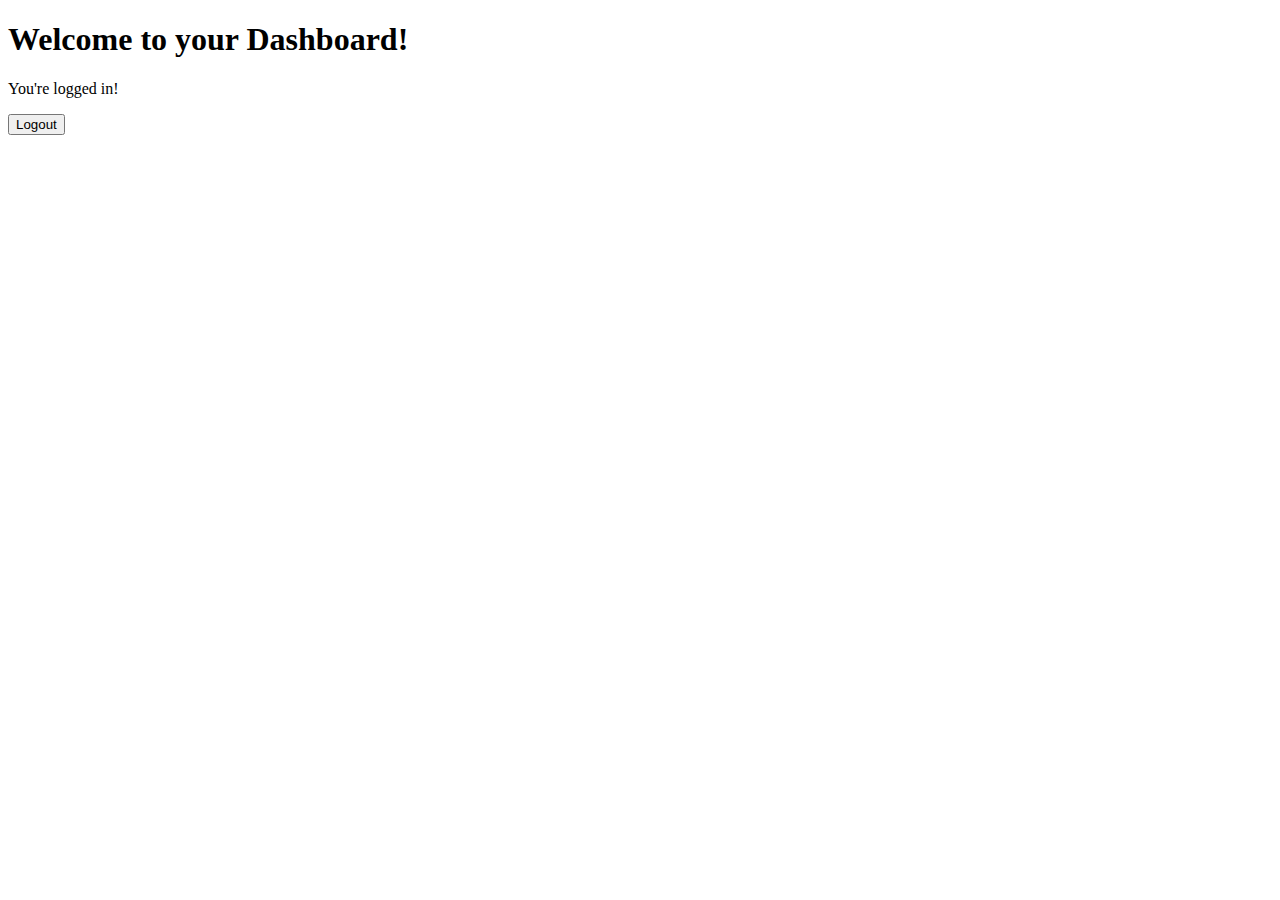
<file: assets/FORM/dashboard.html>
<!DOCTYPE html>
<html lang="en">
<head>
    <meta charset="UTF-8">
    <meta http-equiv="X-UA-Compatible" content="IE=edge">
    <meta name="viewport" content="width=device-width, initial-scale=1.0">
    <title>Dashboard</title>
</head>
<body>
    <h1>Welcome to your Dashboard!</h1>
    <p>You're logged in!</p>
    <button onclick="logout()">Logout</button>

    <script>
        // Function to handle logout
        function logout() {
            // Clear the login status from localStorage
            localStorage.removeItem("loggedIn");
            // Redirect to login page
            window.location.href = "index.html";
        }
    </script>
</body>
</html>
</file>
